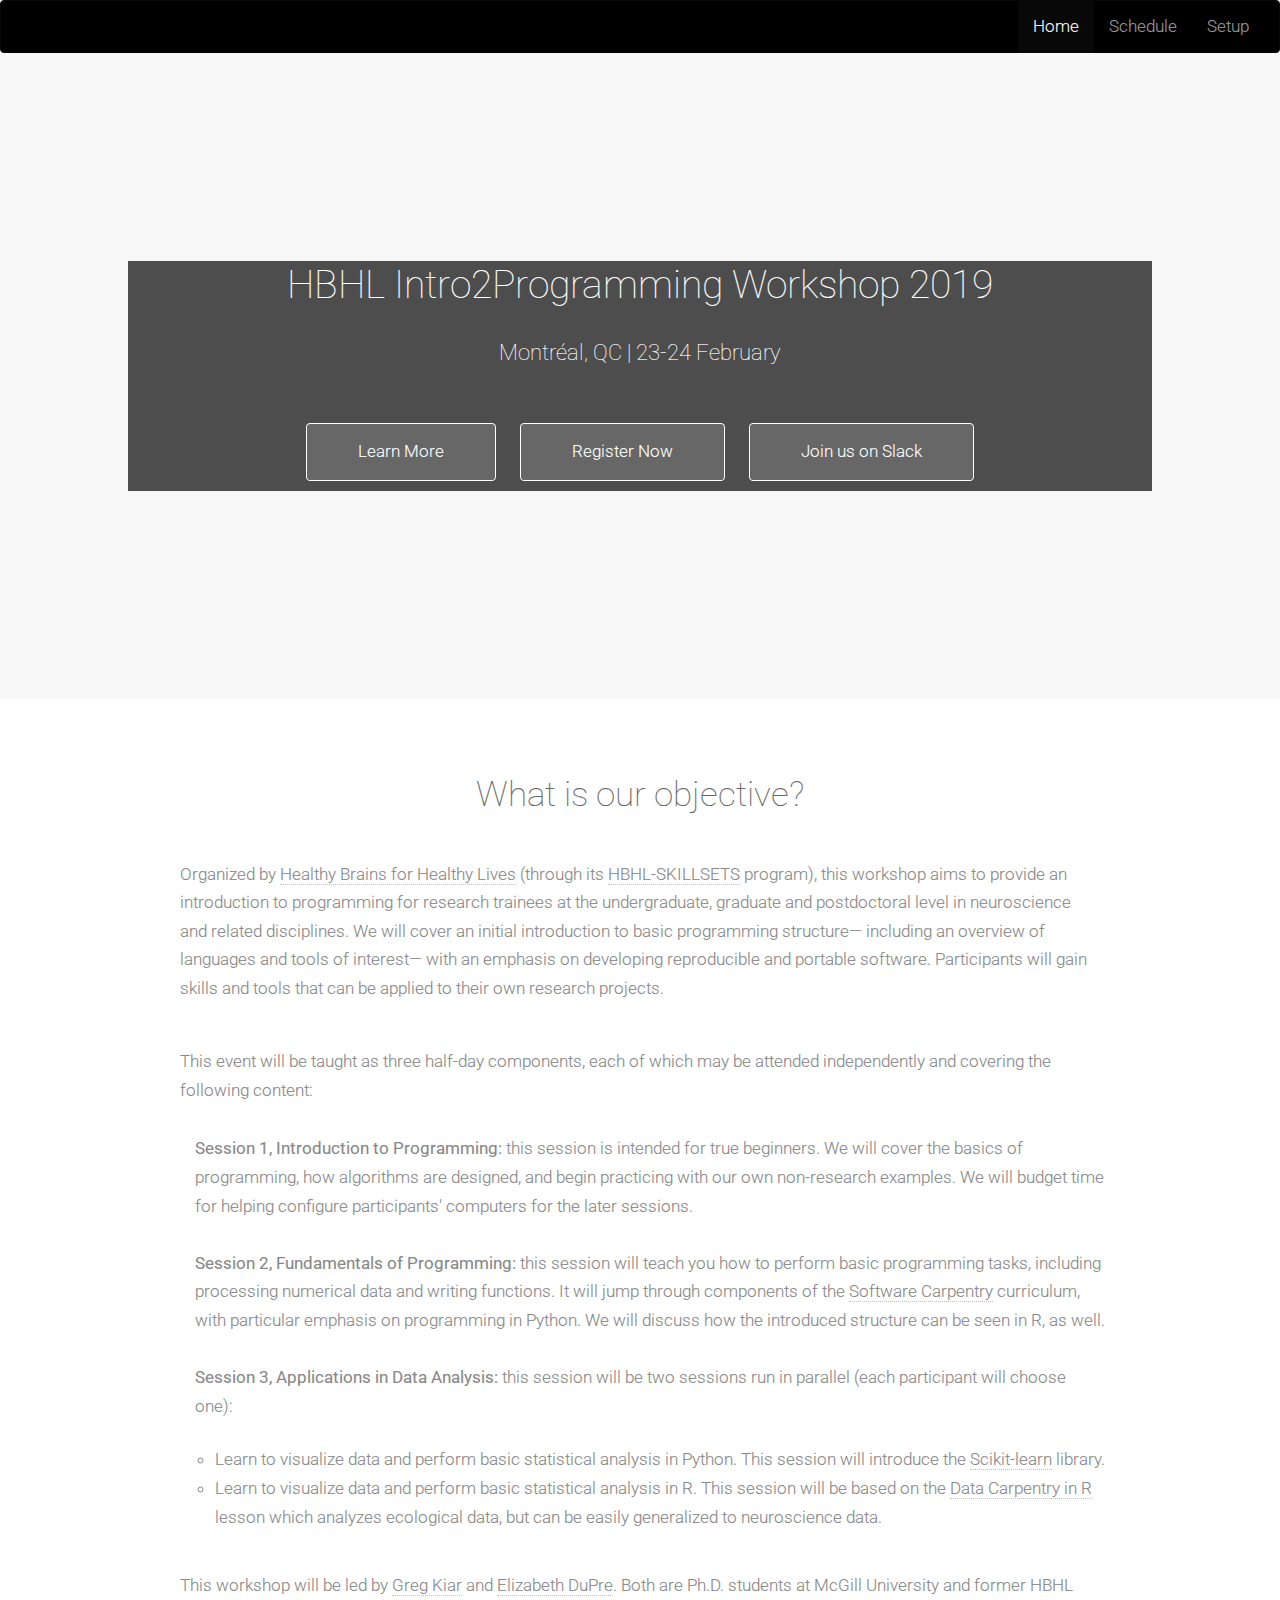
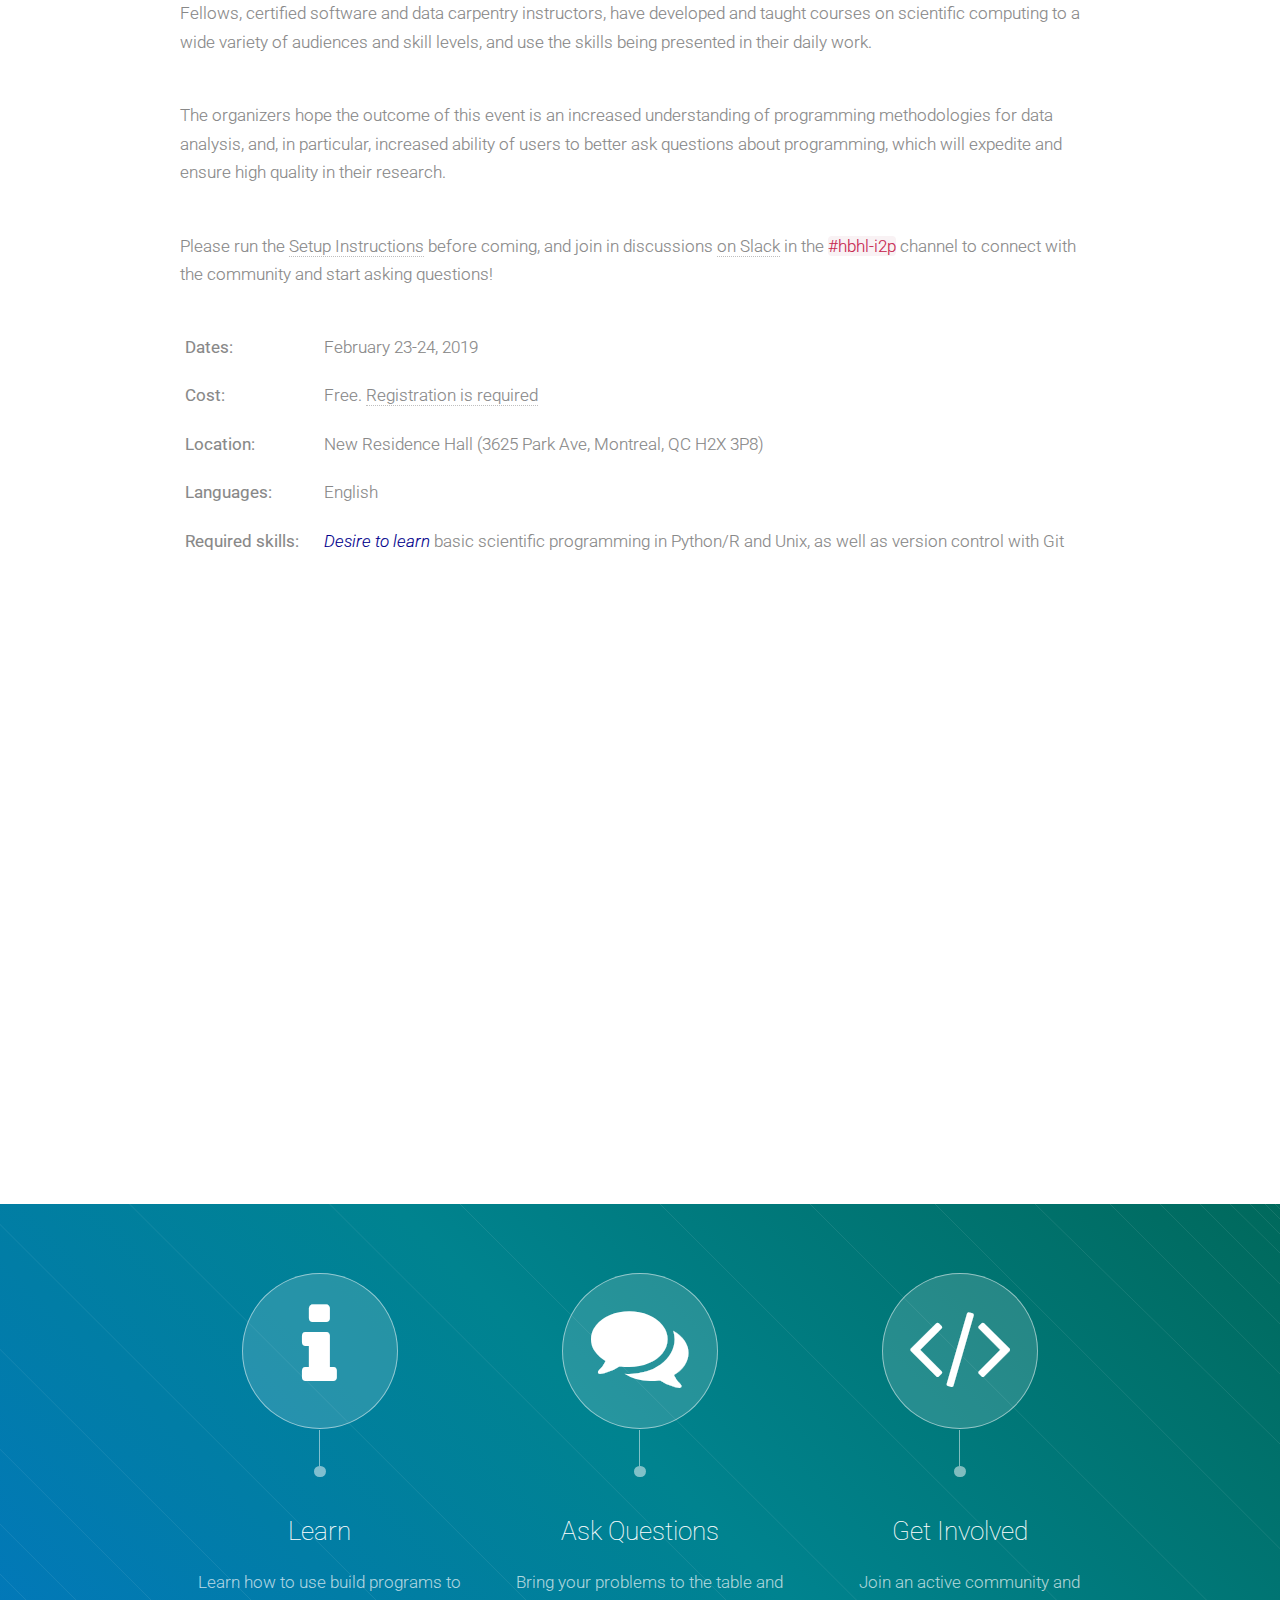
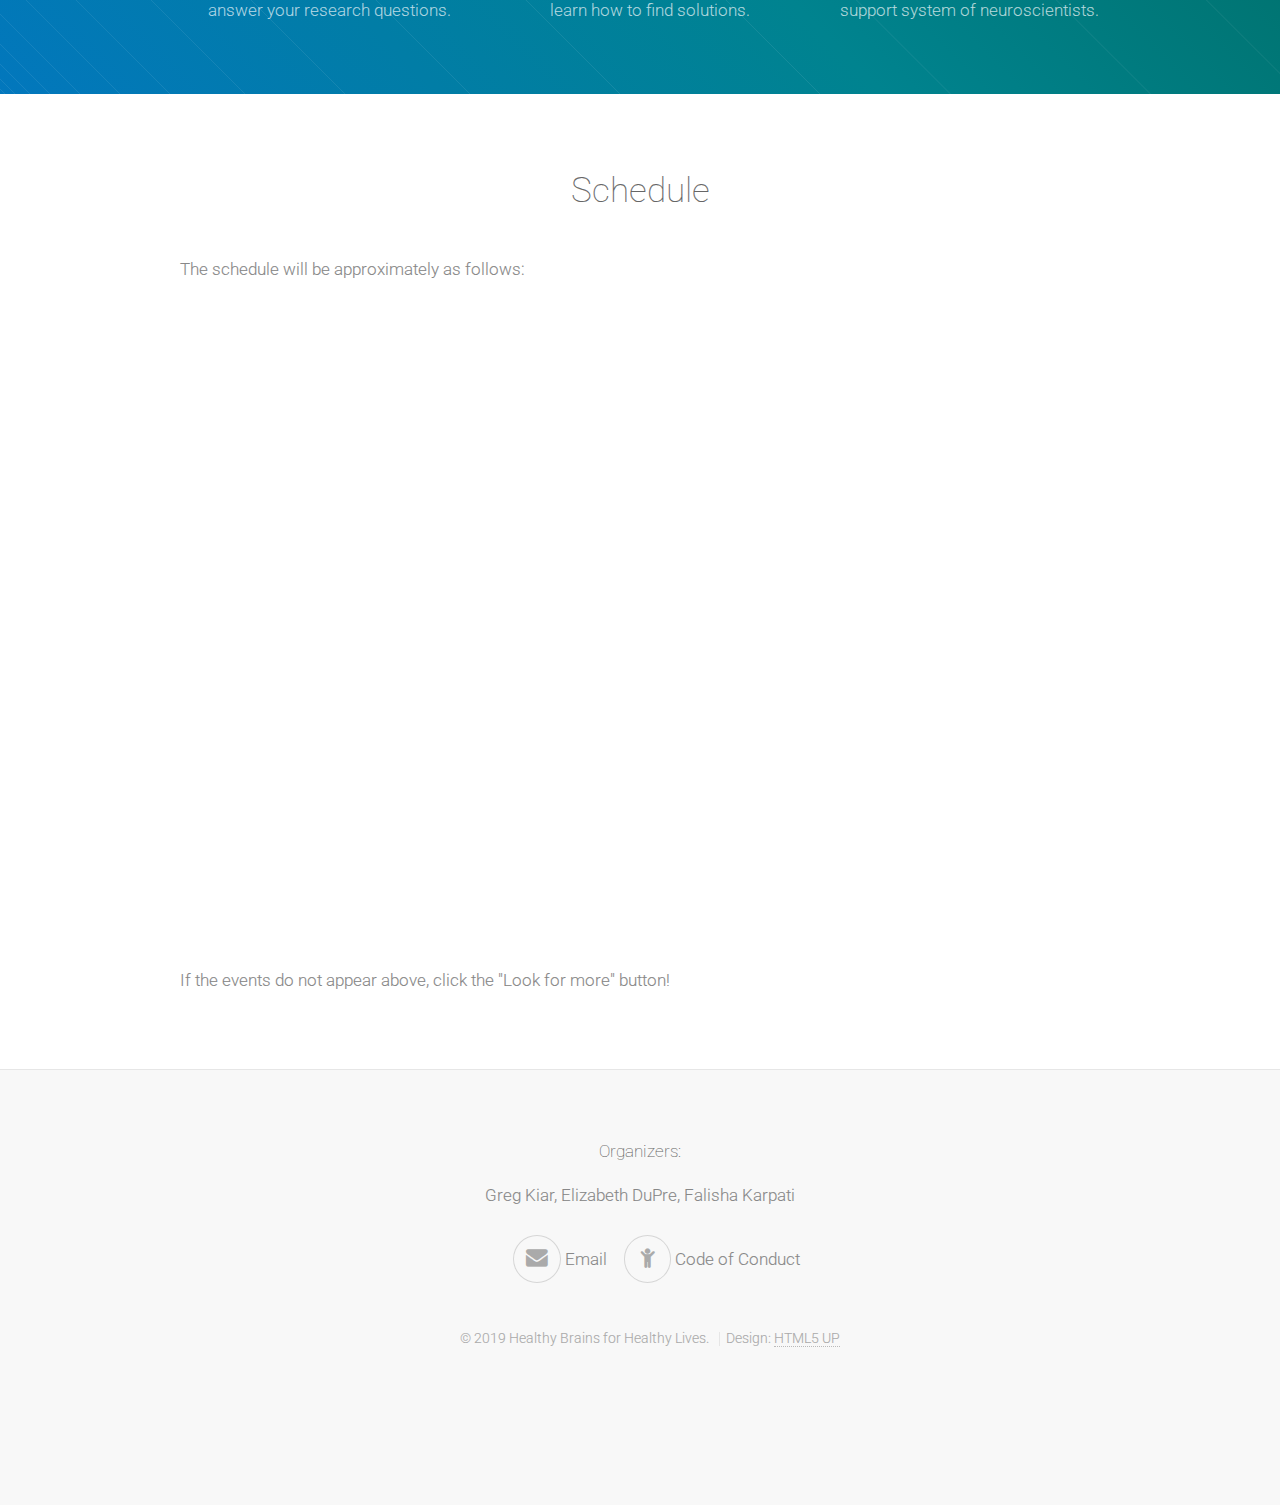
<file: index.html>
<!DOCTYPE HTML>
<!--
	Tessellate by HTML5 UP
	html5up.net | @ajlkn
	Free for personal and commercial use under the CCA 3.0 license (html5up.net/license)
-->
<html>
	<head>
		<title>HBHL Intro2Programming Workshop 2019</title>
		<meta charset="utf-8" />
		<meta name="viewport" content="width=device-width, initial-scale=1" />
		<link rel="stylesheet" href="https://maxcdn.bootstrapcdn.com/bootstrap/3.3.7/css/bootstrap.min.css" integrity="sha384-BVYiiSIFeK1dGmJRAkycuHAHRg32OmUcww7on3RYdg4Va+PmSTsz/K68vbdEjh4u" crossorigin="anonymous">
		<link rel="stylesheet" href="assets/css/main.css" />
	</head>
	<body>

		<!-- Navbar -->
		<nav class="navbar navbar-inverse">
		<div class="container-fluid">
			<div class="navbar-header">
			<button type="button" class="navbar-toggle" data-toggle="collapse" data-target="#myNavbar">
				<span class="icon-bar"></span>
				<span class="icon-bar"></span>
				<span class="icon-bar"></span>
			</button>
			</div>
			<div class="collapse navbar-collapse" id="myNavbar">
			<ul class="nav navbar-nav navbar-right">
				<li class="active"><a href="#">Home</a></li>
				<li><a href="#schedule">Schedule</a></li>
				<li><a href="./setup.html">Setup</a></li>
			</ul>
			</div>
		</div>
		</nav>

		<!-- Header -->
		<section id="header" class="dark">
			<div style="background-color:rgba(20,20,20,0.75); width:80%; margin-left:10%">
			<header>
				<h1>HBHL Intro2Programming Workshop 2019</h1>
				<p>Montréal, QC | 23-24 February</p>
			</header>
			<footer>
				<a href="#info" class="button scrolly" style="max-width:25%">Learn More</a>
				<a href="https://mcgill.ca/hbhl/intro2programming" target="_blank" class="button" style="max-width:25%">Register Now</a>
				<a href="https://brainhack-slack-invite.herokuapp.com/" target="_blank" class="button" style="max-width:25%">Join us on Slack</a>
			</footer>
		</div>
		</section>

	<!-- First -->
		<section id="info" class="main">
			<header>
				<div class="container">
					<h2> What is our objective?</h2>
          <p>Organized by <a href="https://www.mcgill.ca/hbhl/" target="_blank">Healthy Brains for Healthy Lives</a>
			  (through its <a href="https://www.mcgill.ca/hbhl/training/hbhl-skillsets" target="_blank">HBHL-SKILLSETS</a> program),
			  this workshop aims to provide an introduction to programming for research trainees at the undergraduate,
			  graduate and postdoctoral level in neuroscience and related disciplines.
			  We will cover an initial introduction to basic programming structure&mdash;
			  including an overview of languages and tools of interest&mdash;
			  with an emphasis on developing reproducible and portable software.
			  Participants will gain skills and tools that can be applied to their own research projects.
		  </p>
          <p>This event will be taught as three half-day components,
			  each of which may be attended independently and covering the following content:
		  </p>
          <ul>
            <li><b>Session 1, Introduction to Programming:</b> this session is intended for true beginners. We will cover the basics of programming, how
                algorithms are designed, and begin practicing with our own non-research examples. We will budget time for helping configure
                participants' computers for the later sessions.</li>
			<li><br/><b>Session 2, Fundamentals of Programming:</b> this session will teach you how to perform basic programming tasks,
				including processing numerical data and writing functions.
				It will jump through components of the <a href="https://software-carpentry.org/lessons/" target="_blank">Software Carpentry</a> curriculum,
				with particular emphasis on programming in Python.
				We will discuss how the introduced structure can be seen in R, as well.
            <li><br/><b>Session 3, Applications in Data Analysis:</b> this session will be two sessions run in parallel (each participant will choose one):
				<ul>
				<li style="list-style-type:circle">
					 Learn to visualize data and perform basic statistical analysis in Python.
					 This session will introduce the <a href="https://scikit-learn.org/stable/" target="_blank">Scikit-learn</a> library.
				</li>
				<li style="list-style-type:circle">
					 Learn to visualize data and perform basic statistical analysis in R.
					 This session will be based on the <a href="https://datacarpentry.org/R-ecology-lesson/" target="_blank">Data Carpentry in R</a>
					 lesson which analyzes ecological data, but can be easily generalized to neuroscience data.
				</li>
				</ul>
		  </ul>
		  <p>
			  This workshop will be led by <a href="http://gkiar.me/" target="_blank">Greg Kiar</a> and
			  <a href="https://elizabeth-dupre.com" target="_blank">Elizabeth DuPre</a>.
			  Both are Ph.D. students at McGill University and former HBHL Fellows,
			  certified software and data carpentry instructors,
			  have developed and taught courses on scientific computing to a wide variety of audiences and skill levels,
			  and use the skills being presented in their daily work.
          <p>The organizers hope the outcome of this event is an increased understanding of programming methodologies for data analysis, and, in particular, increased
             ability of users to better ask questions about programming, which will expedite and ensure high quality in their research.</p>
          <p>Please run the <a href="./setup.html">Setup Instructions</a> before coming, and join in discussions
             <a href="https://brainhack-slack-invite.herokuapp.com/" target="_blank">on Slack</a> in the <code>#hbhl-i2p</code> channel to connect with the community and
             start asking questions!</p>
					</br>
					<div>
					<table>
						<tr>
							<td align="left"><b>Dates:</b></td>
							<td align="left">February 23-24, 2019</td>
						</tr>
						<tr>
							<td align="left"><b>Cost:</b></td>
							<td align="left">Free. <a href="https://mcgill.ca/hbhl/intro2programming" target="_blank">Registration is required</a></td>
						</tr>
						<tr>
							<td align="left"><b>Location:</b></td>
							<td align="left">New Residence Hall (3625 Park Ave, Montreal, QC H2X 3P8)</td>
						</tr>
						<tr>
							<td align="left"><b>Languages:</b></td>
							<td align="left">English</td>
						</tr>
						<tr>
							<td align="left"><b>Required skills:</b></td>
							<td align="left"><i style="color: darkblue">Desire to learn</i> basic scientific programming in Python/R and Unix, as well as version control with Git</td>
						</tr>
					</table>
					</div>
					</br>
					<div class="map-responsive">
          <iframe src="https://www.google.com/maps/embed?pb=!1m14!1m8!1m3!1d11183.832376496443!2d-73.5760332!3d45.5109222!3m2!1i1024!2i768!4f13.1!3m3!1m2!1s0x0%3A0x5e513e59538b50fa!2sNew+Residence+Hall!5e0!3m2!1sen!2sca!4v1546184525912" width="600" height="450" frameborder="0" style="border:0" allowfullscreen></iframe>
					</div>
				</div>
			</header>
			<div class="content dark style1 featured">
				<div class="container">
					<div class="row">
						<div class="4u 12u(narrow)">
							<section>
								<span class="feature-icon"><span class="icon fa-info"></span></span>
								<header>
									<h3>Learn</h3>
								</header>
								<p>Learn how to use build programs to answer your research questions.</p>
							</section>
						</div>
						<div class="4u 12u(narrow)">
							<section>
								<span class="feature-icon"><span class="icon fa-comments"></span></span>
								<header>
									<h3>Ask Questions</h3>
								</header>
								<p>Bring your problems to the table and learn how to find solutions.</p>
							</section>
						</div>
						<div class="4u 12u(narrow)">
							<section>
								<span class="feature-icon"><span class="icon fa-code"></span></span>
								<header>
									<h3>Get Involved</h3>
								</header>
								<p>Join an active community and support system of neuroscientists.</p>
							</section>
						</div>
					</div>
				</div>
			</div>
		</section>

	<!-- Second -->
		<section id="schedule" class="main">
			<header>
				<div class="container">
					<h2>Schedule</h2>
           <p>The schedule will be approximately as follows:</p>
		   </br>
           <iframe src="https://calendar.google.com/calendar/b/0/embed?showNav=0&amp;showPrint=0&amp;showCalendars=0&amp;mode=AGENDA&amp;height=600&amp;wkst=1&amp;bgcolor=%23FFFFFF&amp;src=2hufbitqhsua92pot1ad7pqc10%40group.calendar.google.com&amp;color=%2323164E&amp;ctz=America%2FToronto" style="border-width:0" width="800" height="600" frameborder="0" scrolling="no"></iframe>
		   <p>If the events do not appear above, click the "Look for more" button! </p>
				</div>
			</header>
		</section>



	<!-- Footer -->
		<section id="footer">
      <div class="container">
      <h4>Organizers:</h4>
      Greg Kiar, Elizabeth DuPre, Falisha Karpati
      </div>
			<ul class="icons">
				<li><a href="mailto:falisha.karpati@mcgill.ca" target="_blank" class="icon fa-envelope"><span class="label">Email</span></a> Email</li>
				<li><a href="http://www.brainhack.org/code-of-conduct.html"  target="_blank" class="icon fa-child"><span class="label">Code of Conduct</span></a> Code of Conduct</li>
			</ul>
			<div class="copyright">
				<ul class="menu">
				  <li>&copy; 2019 Healthy Brains for Healthy Lives.</li>
					<li>Design: <a href="http://html5up.net">HTML5 UP</a></li>
				</ul>
			</div>
		</section>

	<!-- Scripts -->
		<script src="assets/js/jquery.min.js"></script>
		<script src="assets/js/jquery.scrolly.min.js"></script>
		<script src="assets/js/skel.min.js"></script>
		<script src="assets/js/util.js"></script>
		<script src="assets/js/main.js"></script>
		<script src="https://maxcdn.bootstrapcdn.com/bootstrap/3.3.7/js/bootstrap.min.js"></script>

	</body>
</html>
</file>
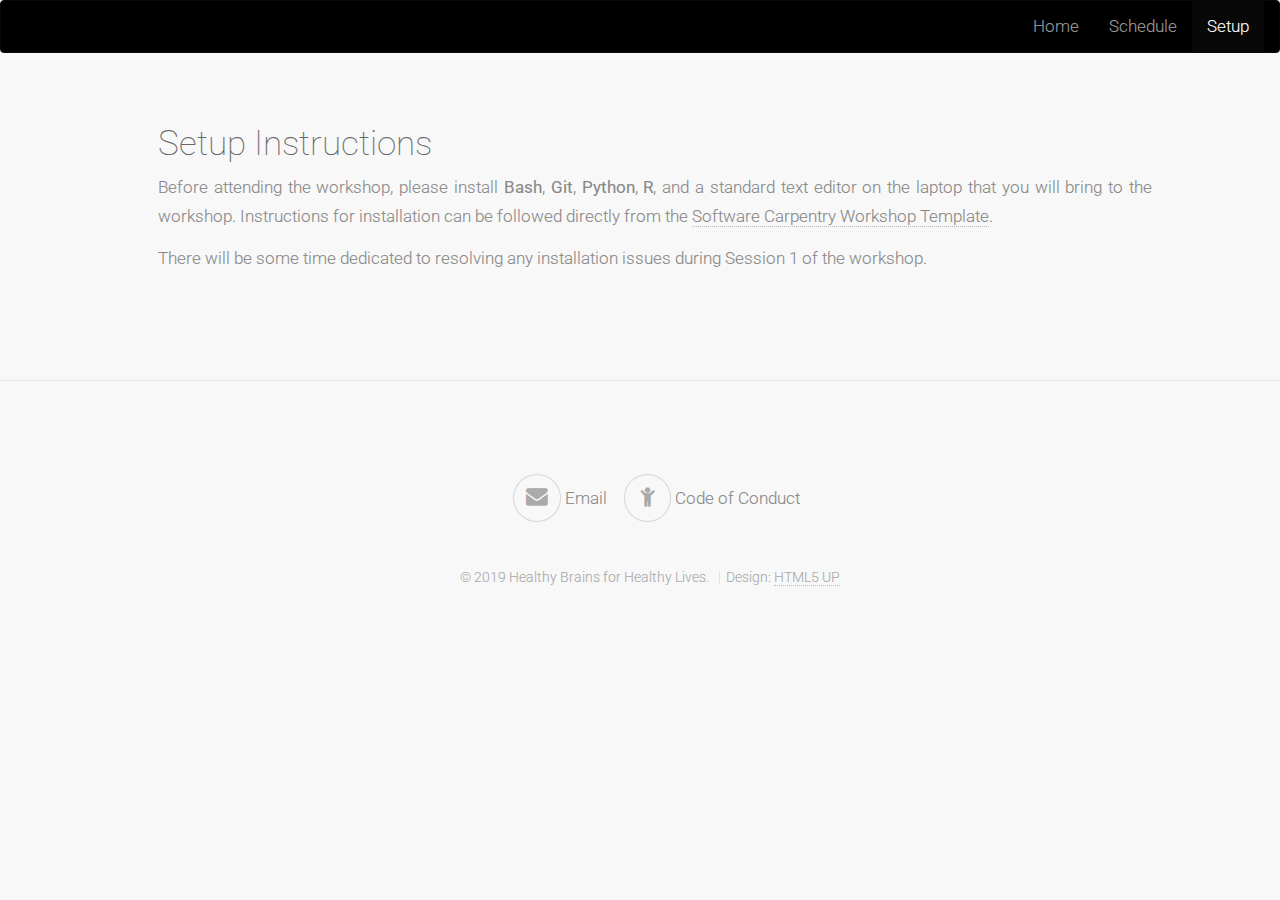
<file: setup.html>
<!DOCTYPE html>
<html lang="en">
<head>
	<title>HBHL Intro2Programming Workshop 2019 &ndash; Setup</title>
	<meta charset="utf-8" />
	<meta name="viewport" content="width=device-width, initial-scale=1" />
	<link rel="stylesheet" href="https://maxcdn.bootstrapcdn.com/bootstrap/3.3.7/css/bootstrap.min.css" integrity="sha384-BVYiiSIFeK1dGmJRAkycuHAHRg32OmUcww7on3RYdg4Va+PmSTsz/K68vbdEjh4u" crossorigin="anonymous">
	<link rel="stylesheet" href="assets/css/main.css" />
</head>

<body>

	<!-- Navbar -->
	<nav class="navbar navbar-inverse">
	<div class="container-fluid">
		<div class="navbar-header">
		<button type="button" class="navbar-toggle" data-toggle="collapse" data-target="#myNavbar">
			<span class="icon-bar"></span>
			<span class="icon-bar"></span>
			<span class="icon-bar"></span>
		</button>
		</div>
		<div class="collapse navbar-collapse" id="myNavbar">
		<ul class="nav navbar-nav navbar-right">
			<li><a href="./index.html">Home</a></li>
			<li><a href="./index.html#schedule">Schedule</a></li>
			<li class="active"><a href="#">Setup</a></li>
		</ul>
		</div>
	</div>
	</nav>

	<!-- Header -->
	<section>
  <div class="row" style="width:80%; margin-left:10%;padding-top:5%">
  <header>
    <h2>Setup Instructions</h2>
	<p>
		Before attending the workshop, please install <b>Bash</b>, <b>Git</b>, <b>Python</b>, <b>R</b>,
		and a standard text editor on the laptop that you will bring to the workshop.
		Instructions for installation can be followed directly from the
		<a href="https://github.com/carpentries/workshop-template/blob/gh-pages/index.md#setup">Software Carpentry Workshop Template</a>.
	</p>
	<p>
		There will be some time dedicated to resolving any installation issues during Session 1 of the workshop.
	</p>
  </header>
	</div>
  </section>
	</br>


<!-- Footer -->
	<section id="footer">
		<ul class="icons">
			<li><a href="mailto:falisha.karpati@mcgill.ca" target="_blank" class="icon fa-envelope"><span class="label">Email</span></a> Email</li>
			<li><a href="http://www.brainhack.org/code-of-conduct.html"target="_blank" class="icon fa-child"><span class="label">Code of Conduct</span></a> Code of Conduct</li>
		</ul>
		<div class="copyright">
			<ul class="menu">
				<li>&copy; 2019 Healthy Brains for Healthy Lives.</li>
				<li>Design: <a href="http://html5up.net">HTML5 UP</a></li>
			</ul>
		</div>
	</section>

<!-- Scripts -->
	<script src="assets/js/jquery.min.js"></script>
	<script src="assets/js/jquery.scrolly.min.js"></script>
	<script src="assets/js/skel.min.js"></script>
	<script src="assets/js/util.js"></script>
	<script src="assets/js/main.js"></script>
	<script src="https://maxcdn.bootstrapcdn.com/bootstrap/3.3.7/js/bootstrap.min.js"></script>

</body>
</html>
</file>
<file: assets/css/main.css>
@import url("font-awesome.min.css");
@import url("https://fonts.googleapis.com/css?family=Roboto:100,100italic,300,300italic,400,400italic");

/*
	Tessellate by HTML5 UP
	html5up.net | @ajlkn
	Free for personal and commercial use under the CCA 3.0 license (html5up.net/license)
*/

/* Reset */

	html, body, div, span, applet, object, iframe, h1, h2, h3, h4, h5, h6, p, blockquote, pre, a, abbr, acronym, address, big, cite, code, del, dfn, em, img, ins, kbd, q, s, samp, small, strike, strong, sub, sup, tt, var, b, u, i, center, dl, dt, dd, ol, ul, li, fieldset, form, label, legend, table, caption, tbody, tfoot, thead, tr, th, td, article, aside, canvas, details, embed, figure, figcaption, footer, header, hgroup, menu, nav, output, ruby, section, summary, time, mark, audio, video {
		margin: 0;
		padding: 0;
		border: 0;
		font-size: 100%;
		font: inherit;
		vertical-align: baseline;
	}

	article, aside, details, figcaption, figure, footer, header, hgroup, menu, nav, section {
		display: block;
	}

	body {
		line-height: 1;
	}

	ol, ul {
		list-style: none;
		margin-top: 25px;
		margin-bottom: 25px;
	}

	li {
		text-align: left;
		list-style: none;
	}

	blockquote, q {
		quotes: none;
	}

	blockquote:before, blockquote:after, q:before, q:after {
		content: '';
		content: none;
	}

	table {
		border-collapse: collapse;
		border-spacing: 0;
	}

	body {
		-webkit-text-size-adjust: none;
	}

	th {
	border-bottom: 10px solid white;
	}

	.navbar {
		margin-bottom: 0;
		background-color: #000
	}

/* Box Model */

	*, *:before, *:after {
		-moz-box-sizing: border-box;
		-webkit-box-sizing: border-box;
		box-sizing: border-box;
	}

/* Containers */

	.container {
		margin-left: auto;
		margin-right: auto;
	}

	.container.\31 25\25 {
		width: 100%;
		max-width: 1700px;
		min-width: 1360px;
	}

	.container.\37 5\25 {
		width: 1020px;
	}

	.container.\35 0\25 {
		width: 680px;
	}

	.container.\32 5\25 {
		width: 340px;
	}

	.container {
		width: 1360px;
	}

	.map-responsive{
	overflow:hidden;
	padding-bottom:56.25%;
	position:relative;
	height:0;
	}
	.map-responsive iframe{
	left:0;
	top:0;
	height:100%;
	width:100%;
	position:absolute;
	}

	@media screen and (max-width: 1680px) {

		.container.\31 25\25 {
			width: 100%;
			max-width: 1500px;
			min-width: 1200px;
		}

		.container.\37 5\25 {
			width: 900px;
		}

		.container.\35 0\25 {
			width: 600px;
		}

		.container.\32 5\25 {
			width: 300px;
		}

		.container {
			width: 1200px;
		}

	}

	@media screen and (max-width: 1280px) {

		.container.\31 25\25 {
			width: 100%;
			max-width: 1200px;
			min-width: 960px;
		}

		.container.\37 5\25 {
			width: 720px;
		}

		.container.\35 0\25 {
			width: 480px;
		}

		.container.\32 5\25 {
			width: 240px;
		}

		.container {
			width: 960px;
		}

	}

	@media screen and (max-width: 1000px) {

		.container.\31 25\25 {
			width: 100%;
			max-width: 125%;
			min-width: 100%;
		}

		.container.\37 5\25 {
			width: 75%;
		}

		.container.\35 0\25 {
			width: 50%;
		}

		.container.\32 5\25 {
			width: 25%;
		}

		.container {
			width: 100% !important;
		}

	}

	@media screen and (max-width: 736px) {

		.container.\31 25\25 {
			width: 100%;
			max-width: 125%;
			min-width: 100%;
		}

		.container.\37 5\25 {
			width: 75%;
		}

		.container.\35 0\25 {
			width: 50%;
		}

		.container.\32 5\25 {
			width: 25%;
		}

		.container {
			width: 100% !important;
		}

	}

/* Grid */

	.row {
		border-bottom: solid 1px transparent;
		-moz-box-sizing: border-box;
		-webkit-box-sizing: border-box;
		box-sizing: border-box;
	}

	.row > * {
		float: left;
		-moz-box-sizing: border-box;
		-webkit-box-sizing: border-box;
		box-sizing: border-box;
	}

	.row:after, .row:before {
		content: '';
		display: block;
		clear: both;
		height: 0;
	}

	.row.uniform > * > :first-child {
		margin-top: 0;
	}

	.row.uniform > * > :last-child {
		margin-bottom: 0;
	}

	.row.\30 \25 > * {
		padding: 0px 0 0 0px;
	}

	.row.\30 \25 {
		margin: 0px 0 -1px 0px;
	}

	.row.uniform.\30 \25 > * {
		padding: 0px 0 0 0px;
	}

	.row.uniform.\30 \25 {
		margin: 0px 0 -1px 0px;
	}

	.row > * {
		padding: 50px 0 0 50px;
	}

	.row {
		margin: -50px 0 -1px -50px;
	}

	.row.uniform > * {
		padding: 50px 0 0 50px;
	}

	.row.uniform {
		margin: -50px 0 -1px -50px;
	}

	.row.\32 00\25 > * {
		padding: 100px 0 0 100px;
	}

	.row.\32 00\25 {
		margin: -100px 0 -1px -100px;
	}

	.row.uniform.\32 00\25 > * {
		padding: 100px 0 0 100px;
	}

	.row.uniform.\32 00\25 {
		margin: -100px 0 -1px -100px;
	}

	.row.\31 50\25 > * {
		padding: 75px 0 0 75px;
	}

	.row.\31 50\25 {
		margin: -75px 0 -1px -75px;
	}

	.row.uniform.\31 50\25 > * {
		padding: 75px 0 0 75px;
	}

	.row.uniform.\31 50\25 {
		margin: -75px 0 -1px -75px;
	}

	.row.\35 0\25 > * {
		padding: 25px 0 0 25px;
	}

	.row.\35 0\25 {
		margin: -25px 0 -1px -25px;
	}

	.row.uniform.\35 0\25 > * {
		padding: 25px 0 0 25px;
	}

	.row.uniform.\35 0\25 {
		margin: -25px 0 -1px -25px;
	}

	.row.\32 5\25 > * {
		padding: 12.5px 0 0 12.5px;
	}

	.row.\32 5\25 {
		margin: -12.5px 0 -1px -12.5px;
	}

	.row.uniform.\32 5\25 > * {
		padding: 12.5px 0 0 12.5px;
	}

	.row.uniform.\32 5\25 {
		margin: -12.5px 0 -1px -12.5px;
	}

	.\31 2u, .\31 2u\24 {
		width: 100%;
		clear: none;
		margin-left: 0;
	}

	.\31 1u, .\31 1u\24 {
		width: 91.6666666667%;
		clear: none;
		margin-left: 0;
	}

	.\31 0u, .\31 0u\24 {
		width: 83.3333333333%;
		clear: none;
		margin-left: 0;
	}

	.\39 u, .\39 u\24 {
		width: 75%;
		clear: none;
		margin-left: 0;
	}

	.\38 u, .\38 u\24 {
		width: 66.6666666667%;
		clear: none;
		margin-left: 0;
	}

	.\37 u, .\37 u\24 {
		width: 58.3333333333%;
		clear: none;
		margin-left: 0;
	}

	.\36 u, .\36 u\24 {
		width: 50%;
		clear: none;
		margin-left: 0;
	}

	.\35 u, .\35 u\24 {
		width: 41.6666666667%;
		clear: none;
		margin-left: 0;
	}

	.\34 u, .\34 u\24 {
		width: 33.3333333333%;
		clear: none;
		margin-left: 0;
	}

	.\33 u, .\33 u\24 {
		width: 25%;
		clear: none;
		margin-left: 0;
	}

	.\32 u, .\32 u\24 {
		width: 16.6666666667%;
		clear: none;
		margin-left: 0;
	}

	.\31 u, .\31 u\24 {
		width: 8.3333333333%;
		clear: none;
		margin-left: 0;
	}

	.\31 2u\24 + *,
	.\31 1u\24 + *,
	.\31 0u\24 + *,
	.\39 u\24 + *,
	.\38 u\24 + *,
	.\37 u\24 + *,
	.\36 u\24 + *,
	.\35 u\24 + *,
	.\34 u\24 + *,
	.\33 u\24 + *,
	.\32 u\24 + *,
	.\31 u\24 + * {
		clear: left;
	}

	.\-11u {
		margin-left: 91.66667%;
	}

	.\-10u {
		margin-left: 83.33333%;
	}

	.\-9u {
		margin-left: 75%;
	}

	.\-8u {
		margin-left: 66.66667%;
	}

	.\-7u {
		margin-left: 58.33333%;
	}

	.\-6u {
		margin-left: 50%;
	}

	.\-5u {
		margin-left: 41.66667%;
	}

	.\-4u {
		margin-left: 33.33333%;
	}

	.\-3u {
		margin-left: 25%;
	}

	.\-2u {
		margin-left: 16.66667%;
	}

	.\-1u {
		margin-left: 8.33333%;
	}

	@media screen and (max-width: 1680px) {

		.row > * {
			padding: 40px 0 0 40px;
		}

		.row {
			margin: -40px 0 -1px -40px;
		}

		.row.uniform > * {
			padding: 40px 0 0 40px;
		}

		.row.uniform {
			margin: -40px 0 -1px -40px;
		}

		.row.\32 00\25 > * {
			padding: 80px 0 0 80px;
		}

		.row.\32 00\25 {
			margin: -80px 0 -1px -80px;
		}

		.row.uniform.\32 00\25 > * {
			padding: 80px 0 0 80px;
		}

		.row.uniform.\32 00\25 {
			margin: -80px 0 -1px -80px;
		}

		.row.\31 50\25 > * {
			padding: 60px 0 0 60px;
		}

		.row.\31 50\25 {
			margin: -60px 0 -1px -60px;
		}

		.row.uniform.\31 50\25 > * {
			padding: 60px 0 0 60px;
		}

		.row.uniform.\31 50\25 {
			margin: -60px 0 -1px -60px;
		}

		.row.\35 0\25 > * {
			padding: 20px 0 0 20px;
		}

		.row.\35 0\25 {
			margin: -20px 0 -1px -20px;
		}

		.row.uniform.\35 0\25 > * {
			padding: 20px 0 0 20px;
		}

		.row.uniform.\35 0\25 {
			margin: -20px 0 -1px -20px;
		}

		.row.\32 5\25 > * {
			padding: 10px 0 0 10px;
		}

		.row.\32 5\25 {
			margin: -10px 0 -1px -10px;
		}

		.row.uniform.\32 5\25 > * {
			padding: 10px 0 0 10px;
		}

		.row.uniform.\32 5\25 {
			margin: -10px 0 -1px -10px;
		}

		.\31 2u\28wide\29, .\31 2u\24\28wide\29 {
			width: 100%;
			clear: none;
			margin-left: 0;
		}

		.\31 1u\28wide\29, .\31 1u\24\28wide\29 {
			width: 91.6666666667%;
			clear: none;
			margin-left: 0;
		}

		.\31 0u\28wide\29, .\31 0u\24\28wide\29 {
			width: 83.3333333333%;
			clear: none;
			margin-left: 0;
		}

		.\39 u\28wide\29, .\39 u\24\28wide\29 {
			width: 75%;
			clear: none;
			margin-left: 0;
		}

		.\38 u\28wide\29, .\38 u\24\28wide\29 {
			width: 66.6666666667%;
			clear: none;
			margin-left: 0;
		}

		.\37 u\28wide\29, .\37 u\24\28wide\29 {
			width: 58.3333333333%;
			clear: none;
			margin-left: 0;
		}

		.\36 u\28wide\29, .\36 u\24\28wide\29 {
			width: 50%;
			clear: none;
			margin-left: 0;
		}

		.\35 u\28wide\29, .\35 u\24\28wide\29 {
			width: 41.6666666667%;
			clear: none;
			margin-left: 0;
		}

		.\34 u\28wide\29, .\34 u\24\28wide\29 {
			width: 33.3333333333%;
			clear: none;
			margin-left: 0;
		}

		.\33 u\28wide\29, .\33 u\24\28wide\29 {
			width: 25%;
			clear: none;
			margin-left: 0;
		}

		.\32 u\28wide\29, .\32 u\24\28wide\29 {
			width: 16.6666666667%;
			clear: none;
			margin-left: 0;
		}

		.\31 u\28wide\29, .\31 u\24\28wide\29 {
			width: 8.3333333333%;
			clear: none;
			margin-left: 0;
		}

		.\31 2u\24\28wide\29 + *,
		.\31 1u\24\28wide\29 + *,
		.\31 0u\24\28wide\29 + *,
		.\39 u\24\28wide\29 + *,
		.\38 u\24\28wide\29 + *,
		.\37 u\24\28wide\29 + *,
		.\36 u\24\28wide\29 + *,
		.\35 u\24\28wide\29 + *,
		.\34 u\24\28wide\29 + *,
		.\33 u\24\28wide\29 + *,
		.\32 u\24\28wide\29 + *,
		.\31 u\24\28wide\29 + * {
			clear: left;
		}

		.\-11u\28wide\29 {
			margin-left: 91.66667%;
		}

		.\-10u\28wide\29 {
			margin-left: 83.33333%;
		}

		.\-9u\28wide\29 {
			margin-left: 75%;
		}

		.\-8u\28wide\29 {
			margin-left: 66.66667%;
		}

		.\-7u\28wide\29 {
			margin-left: 58.33333%;
		}

		.\-6u\28wide\29 {
			margin-left: 50%;
		}

		.\-5u\28wide\29 {
			margin-left: 41.66667%;
		}

		.\-4u\28wide\29 {
			margin-left: 33.33333%;
		}

		.\-3u\28wide\29 {
			margin-left: 25%;
		}

		.\-2u\28wide\29 {
			margin-left: 16.66667%;
		}

		.\-1u\28wide\29 {
			margin-left: 8.33333%;
		}

	}

	@media screen and (max-width: 1280px) {

		.row > * {
			padding: 30px 0 0 30px;
		}

		.row {
			margin: -30px 0 -1px -30px;
		}

		.row.uniform > * {
			padding: 30px 0 0 30px;
		}

		.row.uniform {
			margin: -30px 0 -1px -30px;
		}

		.row.\32 00\25 > * {
			padding: 60px 0 0 60px;
		}

		.row.\32 00\25 {
			margin: -60px 0 -1px -60px;
		}

		.row.uniform.\32 00\25 > * {
			padding: 60px 0 0 60px;
		}

		.row.uniform.\32 00\25 {
			margin: -60px 0 -1px -60px;
		}

		.row.\31 50\25 > * {
			padding: 45px 0 0 45px;
		}

		.row.\31 50\25 {
			margin: -45px 0 -1px -45px;
		}

		.row.uniform.\31 50\25 > * {
			padding: 45px 0 0 45px;
		}

		.row.uniform.\31 50\25 {
			margin: -45px 0 -1px -45px;
		}

		.row.\35 0\25 > * {
			padding: 15px 0 0 15px;
		}

		.row.\35 0\25 {
			margin: -15px 0 -1px -15px;
		}

		.row.uniform.\35 0\25 > * {
			padding: 15px 0 0 15px;
		}

		.row.uniform.\35 0\25 {
			margin: -15px 0 -1px -15px;
		}

		.row.\32 5\25 > * {
			padding: 7.5px 0 0 7.5px;
		}

		.row.\32 5\25 {
			margin: -7.5px 0 -1px -7.5px;
		}

		.row.uniform.\32 5\25 > * {
			padding: 7.5px 0 0 7.5px;
		}

		.row.uniform.\32 5\25 {
			margin: -7.5px 0 -1px -7.5px;
		}

		.\31 2u\28normal\29, .\31 2u\24\28normal\29 {
			width: 100%;
			clear: none;
			margin-left: 0;
		}

		.\31 1u\28normal\29, .\31 1u\24\28normal\29 {
			width: 91.6666666667%;
			clear: none;
			margin-left: 0;
		}

		.\31 0u\28normal\29, .\31 0u\24\28normal\29 {
			width: 83.3333333333%;
			clear: none;
			margin-left: 0;
		}

		.\39 u\28normal\29, .\39 u\24\28normal\29 {
			width: 75%;
			clear: none;
			margin-left: 0;
		}

		.\38 u\28normal\29, .\38 u\24\28normal\29 {
			width: 66.6666666667%;
			clear: none;
			margin-left: 0;
		}

		.\37 u\28normal\29, .\37 u\24\28normal\29 {
			width: 58.3333333333%;
			clear: none;
			margin-left: 0;
		}

		.\36 u\28normal\29, .\36 u\24\28normal\29 {
			width: 50%;
			clear: none;
			margin-left: 0;
		}

		.\35 u\28normal\29, .\35 u\24\28normal\29 {
			width: 41.6666666667%;
			clear: none;
			margin-left: 0;
		}

		.\34 u\28normal\29, .\34 u\24\28normal\29 {
			width: 33.3333333333%;
			clear: none;
			margin-left: 0;
		}

		.\33 u\28normal\29, .\33 u\24\28normal\29 {
			width: 25%;
			clear: none;
			margin-left: 0;
		}

		.\32 u\28normal\29, .\32 u\24\28normal\29 {
			width: 16.6666666667%;
			clear: none;
			margin-left: 0;
		}

		.\31 u\28normal\29, .\31 u\24\28normal\29 {
			width: 8.3333333333%;
			clear: none;
			margin-left: 0;
		}

		.\31 2u\24\28normal\29 + *,
		.\31 1u\24\28normal\29 + *,
		.\31 0u\24\28normal\29 + *,
		.\39 u\24\28normal\29 + *,
		.\38 u\24\28normal\29 + *,
		.\37 u\24\28normal\29 + *,
		.\36 u\24\28normal\29 + *,
		.\35 u\24\28normal\29 + *,
		.\34 u\24\28normal\29 + *,
		.\33 u\24\28normal\29 + *,
		.\32 u\24\28normal\29 + *,
		.\31 u\24\28normal\29 + * {
			clear: left;
		}

		.\-11u\28normal\29 {
			margin-left: 91.66667%;
		}

		.\-10u\28normal\29 {
			margin-left: 83.33333%;
		}

		.\-9u\28normal\29 {
			margin-left: 75%;
		}

		.\-8u\28normal\29 {
			margin-left: 66.66667%;
		}

		.\-7u\28normal\29 {
			margin-left: 58.33333%;
		}

		.\-6u\28normal\29 {
			margin-left: 50%;
		}

		.\-5u\28normal\29 {
			margin-left: 41.66667%;
		}

		.\-4u\28normal\29 {
			margin-left: 33.33333%;
		}

		.\-3u\28normal\29 {
			margin-left: 25%;
		}

		.\-2u\28normal\29 {
			margin-left: 16.66667%;
		}

		.\-1u\28normal\29 {
			margin-left: 8.33333%;
		}

	}

	@media screen and (max-width: 1000px) {

		.row > * {
			padding: 25px 0 0 25px;
		}

		.row {
			margin: -25px 0 -1px -25px;
		}

		.row.uniform > * {
			padding: 25px 0 0 25px;
		}

		.row.uniform {
			margin: -25px 0 -1px -25px;
		}

		.row.\32 00\25 > * {
			padding: 50px 0 0 50px;
		}

		.row.\32 00\25 {
			margin: -50px 0 -1px -50px;
		}

		.row.uniform.\32 00\25 > * {
			padding: 50px 0 0 50px;
		}

		.row.uniform.\32 00\25 {
			margin: -50px 0 -1px -50px;
		}

		.row.\31 50\25 > * {
			padding: 37.5px 0 0 37.5px;
		}

		.row.\31 50\25 {
			margin: -37.5px 0 -1px -37.5px;
		}

		.row.uniform.\31 50\25 > * {
			padding: 37.5px 0 0 37.5px;
		}

		.row.uniform.\31 50\25 {
			margin: -37.5px 0 -1px -37.5px;
		}

		.row.\35 0\25 > * {
			padding: 12.5px 0 0 12.5px;
		}

		.row.\35 0\25 {
			margin: -12.5px 0 -1px -12.5px;
		}

		.row.uniform.\35 0\25 > * {
			padding: 12.5px 0 0 12.5px;
		}

		.row.uniform.\35 0\25 {
			margin: -12.5px 0 -1px -12.5px;
		}

		.row.\32 5\25 > * {
			padding: 6.25px 0 0 6.25px;
		}

		.row.\32 5\25 {
			margin: -6.25px 0 -1px -6.25px;
		}

		.row.uniform.\32 5\25 > * {
			padding: 6.25px 0 0 6.25px;
		}

		.row.uniform.\32 5\25 {
			margin: -6.25px 0 -1px -6.25px;
		}

		.\31 2u\28narrow\29, .\31 2u\24\28narrow\29 {
			width: 100%;
			clear: none;
			margin-left: 0;
		}

		.\31 1u\28narrow\29, .\31 1u\24\28narrow\29 {
			width: 91.6666666667%;
			clear: none;
			margin-left: 0;
		}

		.\31 0u\28narrow\29, .\31 0u\24\28narrow\29 {
			width: 83.3333333333%;
			clear: none;
			margin-left: 0;
		}

		.\39 u\28narrow\29, .\39 u\24\28narrow\29 {
			width: 75%;
			clear: none;
			margin-left: 0;
		}

		.\38 u\28narrow\29, .\38 u\24\28narrow\29 {
			width: 66.6666666667%;
			clear: none;
			margin-left: 0;
		}

		.\37 u\28narrow\29, .\37 u\24\28narrow\29 {
			width: 58.3333333333%;
			clear: none;
			margin-left: 0;
		}

		.\36 u\28narrow\29, .\36 u\24\28narrow\29 {
			width: 50%;
			clear: none;
			margin-left: 0;
		}

		.\35 u\28narrow\29, .\35 u\24\28narrow\29 {
			width: 41.6666666667%;
			clear: none;
			margin-left: 0;
		}

		.\34 u\28narrow\29, .\34 u\24\28narrow\29 {
			width: 33.3333333333%;
			clear: none;
			margin-left: 0;
		}

		.\33 u\28narrow\29, .\33 u\24\28narrow\29 {
			width: 25%;
			clear: none;
			margin-left: 0;
		}

		.\32 u\28narrow\29, .\32 u\24\28narrow\29 {
			width: 16.6666666667%;
			clear: none;
			margin-left: 0;
		}

		.\31 u\28narrow\29, .\31 u\24\28narrow\29 {
			width: 8.3333333333%;
			clear: none;
			margin-left: 0;
		}

		.\31 2u\24\28narrow\29 + *,
		.\31 1u\24\28narrow\29 + *,
		.\31 0u\24\28narrow\29 + *,
		.\39 u\24\28narrow\29 + *,
		.\38 u\24\28narrow\29 + *,
		.\37 u\24\28narrow\29 + *,
		.\36 u\24\28narrow\29 + *,
		.\35 u\24\28narrow\29 + *,
		.\34 u\24\28narrow\29 + *,
		.\33 u\24\28narrow\29 + *,
		.\32 u\24\28narrow\29 + *,
		.\31 u\24\28narrow\29 + * {
			clear: left;
		}

		.\-11u\28narrow\29 {
			margin-left: 91.66667%;
		}

		.\-10u\28narrow\29 {
			margin-left: 83.33333%;
		}

		.\-9u\28narrow\29 {
			margin-left: 75%;
		}

		.\-8u\28narrow\29 {
			margin-left: 66.66667%;
		}

		.\-7u\28narrow\29 {
			margin-left: 58.33333%;
		}

		.\-6u\28narrow\29 {
			margin-left: 50%;
		}

		.\-5u\28narrow\29 {
			margin-left: 41.66667%;
		}

		.\-4u\28narrow\29 {
			margin-left: 33.33333%;
		}

		.\-3u\28narrow\29 {
			margin-left: 25%;
		}

		.\-2u\28narrow\29 {
			margin-left: 16.66667%;
		}

		.\-1u\28narrow\29 {
			margin-left: 8.33333%;
		}

	}

	@media screen and (max-width: 736px) {

		.row > * {
			padding: 20px 0 0 20px;
		}

		.row {
			margin: -20px 0 -1px -20px;
		}

		.row.uniform > * {
			padding: 20px 0 0 20px;
		}

		.row.uniform {
			margin: -20px 0 -1px -20px;
		}

		.row.\32 00\25 > * {
			padding: 40px 0 0 40px;
		}

		.row.\32 00\25 {
			margin: -40px 0 -1px -40px;
		}

		.row.uniform.\32 00\25 > * {
			padding: 40px 0 0 40px;
		}

		.row.uniform.\32 00\25 {
			margin: -40px 0 -1px -40px;
		}

		.row.\31 50\25 > * {
			padding: 30px 0 0 30px;
		}

		.row.\31 50\25 {
			margin: -30px 0 -1px -30px;
		}

		.row.uniform.\31 50\25 > * {
			padding: 30px 0 0 30px;
		}

		.row.uniform.\31 50\25 {
			margin: -30px 0 -1px -30px;
		}

		.row.\35 0\25 > * {
			padding: 10px 0 0 10px;
		}

		.row.\35 0\25 {
			margin: -10px 0 -1px -10px;
		}

		.row.uniform.\35 0\25 > * {
			padding: 10px 0 0 10px;
		}

		.row.uniform.\35 0\25 {
			margin: -10px 0 -1px -10px;
		}

		.row.\32 5\25 > * {
			padding: 5px 0 0 5px;
		}

		.row.\32 5\25 {
			margin: -5px 0 -1px -5px;
		}

		.row.uniform.\32 5\25 > * {
			padding: 5px 0 0 5px;
		}

		.row.uniform.\32 5\25 {
			margin: -5px 0 -1px -5px;
		}

		.\31 2u\28mobile\29, .\31 2u\24\28mobile\29 {
			width: 100%;
			clear: none;
			margin-left: 0;
		}

		.\31 1u\28mobile\29, .\31 1u\24\28mobile\29 {
			width: 91.6666666667%;
			clear: none;
			margin-left: 0;
		}

		.\31 0u\28mobile\29, .\31 0u\24\28mobile\29 {
			width: 83.3333333333%;
			clear: none;
			margin-left: 0;
		}

		.\39 u\28mobile\29, .\39 u\24\28mobile\29 {
			width: 75%;
			clear: none;
			margin-left: 0;
		}

		.\38 u\28mobile\29, .\38 u\24\28mobile\29 {
			width: 66.6666666667%;
			clear: none;
			margin-left: 0;
		}

		.\37 u\28mobile\29, .\37 u\24\28mobile\29 {
			width: 58.3333333333%;
			clear: none;
			margin-left: 0;
		}

		.\36 u\28mobile\29, .\36 u\24\28mobile\29 {
			width: 50%;
			clear: none;
			margin-left: 0;
		}

		.\35 u\28mobile\29, .\35 u\24\28mobile\29 {
			width: 41.6666666667%;
			clear: none;
			margin-left: 0;
		}

		.\34 u\28mobile\29, .\34 u\24\28mobile\29 {
			width: 33.3333333333%;
			clear: none;
			margin-left: 0;
		}

		.\33 u\28mobile\29, .\33 u\24\28mobile\29 {
			width: 25%;
			clear: none;
			margin-left: 0;
		}

		.\32 u\28mobile\29, .\32 u\24\28mobile\29 {
			width: 16.6666666667%;
			clear: none;
			margin-left: 0;
		}

		.\31 u\28mobile\29, .\31 u\24\28mobile\29 {
			width: 8.3333333333%;
			clear: none;
			margin-left: 0;
		}

		.\31 2u\24\28mobile\29 + *,
		.\31 1u\24\28mobile\29 + *,
		.\31 0u\24\28mobile\29 + *,
		.\39 u\24\28mobile\29 + *,
		.\38 u\24\28mobile\29 + *,
		.\37 u\24\28mobile\29 + *,
		.\36 u\24\28mobile\29 + *,
		.\35 u\24\28mobile\29 + *,
		.\34 u\24\28mobile\29 + *,
		.\33 u\24\28mobile\29 + *,
		.\32 u\24\28mobile\29 + *,
		.\31 u\24\28mobile\29 + * {
			clear: left;
		}

		.\-11u\28mobile\29 {
			margin-left: 91.66667%;
		}

		.\-10u\28mobile\29 {
			margin-left: 83.33333%;
		}

		.\-9u\28mobile\29 {
			margin-left: 75%;
		}

		.\-8u\28mobile\29 {
			margin-left: 66.66667%;
		}

		.\-7u\28mobile\29 {
			margin-left: 58.33333%;
		}

		.\-6u\28mobile\29 {
			margin-left: 50%;
		}

		.\-5u\28mobile\29 {
			margin-left: 41.66667%;
		}

		.\-4u\28mobile\29 {
			margin-left: 33.33333%;
		}

		.\-3u\28mobile\29 {
			margin-left: 25%;
		}

		.\-2u\28mobile\29 {
			margin-left: 16.66667%;
		}

		.\-1u\28mobile\29 {
			margin-left: 8.33333%;
		}

	}

/* Basic */

	@-ms-viewport {
		width: device-width;
	}

	body {
		background: #F8F8F8;
		font-family: 'Roboto', sans-serif;
		font-weight: 300;
		font-size: 17pt;
		line-height: 1.75em;
		color: #888;
		-webkit-text-stroke: 0.1px;
	}

		body.is-loading * {
			-moz-transition: none !important;
			-webkit-transition: none !important;
			-ms-transition: none !important;
			transition: none !important;
			-moz-animation: none !important;
			-webkit-animation: none !important;
			-ms-animation: none !important;
			animation: none !important;
		}

	.dark {
		color: #aaa;
		color: rgba(255, 255, 255, 0.65);
	}

	input, textarea, select {
		font-family: 'Roboto', sans-serif;
		font-weight: 300;
		font-size: 17pt;
		line-height: 1.75em;
		color: #888;
		-webkit-text-stroke: 0.1px;
	}

	h1, h2, h3, h4, h5, h6 {
		color: #666;
		margin: 0 0 1em 0;
		font-weight: 100;
		line-height: 1.5em;
	}

	h1 a, h2 a, h3 a, h4 a, h5 a, h6 a {
		color: inherit;
		text-decoration: none;
	}

	.dark h1, .dark h2, .dark h3, .dark h4, .dark h5, .dark h6 {
		color: #fff;
	}

	strong, b {
		font-weight: 400;
		color: inherit;
	}

	.dark strong, .dark b {
		color: #fff;
		color: rgba(255, 255, 255, 0.85);
	}

	em, i {
		font-style: italic;
	}

	a {
		-moz-transition: border-bottom-color 0.25s ease-in-out;
		-webkit-transition: border-bottom-color 0.25s ease-in-out;
		-ms-transition: border-bottom-color 0.25s ease-in-out;
		transition: border-bottom-color 0.25s ease-in-out;
		color: inherit;
		text-decoration: none;
		border-bottom: dotted 1px rgba(0, 0, 0, 0.25);
	}

		a:hover {
			border-bottom-color: transparent;
		}

	.dark a {
		color: #fff;
		border-bottom-color: rgba(255, 255, 255, 0.5);
	}

		.dark a:hover {
			border-bottom-color: rgba(255, 255, 255, 0);
		}

	sub {
		position: relative;
		top: 0.5em;
		font-size: 0.8em;
	}

	sup {
		position: relative;
		top: -0.5em;
		font-size: 0.8em;
	}

	hr {
		border: 0;
		border-top: solid 1px #e6e6e6;
		margin: 2em 0 2em 0;
	}

	.dark hr {
		border-top-color: rgba(255, 255, 255, 0.5);
	}

	blockquote {
		border-left: solid 0.25em #e6e6e6;
		padding: 1em 0 1em 2em;
		font-style: italic;
	}

	.dark blockquote {
		border-left-color: rgba(255, 255, 255, 0.5);
	}

	p, ul, ol, dl, table {
		margin-bottom: 1em;
	}

	p {
		text-align: justify;
	}

	header {
		margin-bottom: 1em;
	}

		header h1, header h2, header h3, header h4, header h5, header h6 {
			margin: 0;
		}

		header p {
			display: block;
			margin: 0;
			padding: 0.25em 0 0.5em 0;
		}

	footer {
		padding-top: 1.5em;
	}

	br.clear {
		clear: both;
	}

	.featured {
		text-align: center;
	}

		.featured p {
			text-align: center;
		}

/* Sections/Article */

	section,
	article {
		margin-bottom: 3em;
	}

	section > :last-child,
	article > :last-child,
	section:last-child,
	article:last-child {
		margin-bottom: 0;
	}

	.row > section,
	.row > article {
		margin-bottom: 0;
	}

/* Image */

	.image {
		position: relative;
		display: inline-block;
		border: 0;
	}

		.image:after {
			content: '';
			position: absolute;
			left: 0;
			top: 0;
			width: 100%;
			height: 100%;
			/* background: url("images/overlay.png"); */
		}

		.image img {
			display: block;
      width: 250px;
			border-radius: 0.5em;
		}

		.image.featured {
			display: block;
			width: 100%;
			margin: 0 0 2em 0;
		}

		.image.fit {
			display: block;
      width: 100%;
			padding-left: 20pt;
		}

		.image.left {
			float: left;
			margin: 0 2em 2em 0;
		}

		.image.centered {
			display: block;
			margin: 0 0 2em 0;
		}

			.image.centered img {
				margin: 0 auto;
				width: auto;
			}
/* List */

	ul.default {
		list-style: disc;
		padding-left: 1em;
	}

		ul.default li {
			padding-left: 0.5em;
		}

	ul.icons {
		cursor: default;
	}

		ul.icons li {
			display: inline-block;
			padding-left: 0.75em;
		}

		ul.icons a {
			-moz-transition: background-color 0.25s ease-in-out;
			-webkit-transition: background-color 0.25s ease-in-out;
			-ms-transition: background-color 0.25s ease-in-out;
			transition: background-color 0.25s ease-in-out;
			display: inline-block;
			width: 2.75em;
			height: 2.75em;
			line-height: 2.8em;
			text-align: center;
			border: 0;
			box-shadow: inset 0 0 0 1px #e6e6e6;
			border-radius: 100%;
			color: #aaa;
		}

			ul.icons a:hover {
				background: rgba(0, 0, 0, 0.025);
			}

	ul.menu {
		cursor: default;
	}

		ul.menu li {
			display: inline-block;
			line-height: 1em;
			border-left: solid 1px #e6e6e6;
			padding: 0 0 0 0.5em;
			margin: 0 0 0 0.5em;
		}

			ul.menu li:first-child {
				border-left: 0;
				padding-left: 0;
				margin-left: 0;
			}

	ul.actions {
		cursor: default;
	}

		ul.actions li {
			display: inline-block;
			margin: 0 0 0 0.5em;
		}

			ul.actions li:first-child {
				margin-left: 0;
			}

	ol.default {
		list-style: decimal;
		padding-left: 1.25em;
	}

		ol.default li {
			padding-left: 0.25em;
		}

/* Form */

	form .actions {
		margin-bottom: 0;
	}

	form label {
		display: block;
	}

	form input[type="text"],
	form input[type="email"],
	form input[type="password"],
	form select,
	form .select,
	form textarea {
		-moz-transition: all 0.25s ease-in-out;
		-webkit-transition: all 0.25s ease-in-out;
		-ms-transition: all 0.25s ease-in-out;
		transition: all 0.25s ease-in-out;
		-moz-appearance: none;
		-webkit-appearance: none;
		-ms-appearance: none;
		appearance: none;
		display: block;
		box-shadow: inset 0 0 0 1px #e6e6e6;
		background: #f8f8f8;
		width: 100%;
		padding: 0.85em 1em 0.85em 1em;
		border-radius: 0.25em;
		border: 0;
	}

		form input[type="text"]:focus,
		form input[type="email"]:focus,
		form input[type="password"]:focus,
		form select:focus,
		form .select:focus,
		form textarea:focus {
			outline: 0;
			box-shadow: inset 0 0 0 1px #afd9e0;
			background: #fcfcfc;
		}

	form input[type="text"],
	form input[type="email"],
	form input[type="password"],
	form select {
		line-height: 1.25em;
	}

	form textarea {
		min-height: 13em;
	}

	form select {
		position: relative;
	}

		form select option:not(:checked) {
			color: #000;
		}

	form .select {
		position: relative;
		padding: 0;
		overflow-x: hidden;
		outline: 0;
	}

		form .select select {
			width: calc(100% + 2em);
			background: none !important;
			box-shadow: none !important;
			border: 0 !important;
			cursor: pointer;
		}

			form .select select::-moz-focus-inner {
				border: 0;
				outline: 0;
			}

		form .select:before {
			content: '';
			position: absolute;
			top: 15%;
			right: 1em;
			width: 1.25em;
			height: 75%;
			background: url("images/arrow.svg") center center no-repeat;
			background-size: contain;
			z-index: 0;
		}

		form .select select::-ms-expand {
			display: none;
		}

	form ::-moz-focus-inner {
		border: 0;
	}

	form .formerize-placeholder {
		color: #555 !important;
	}

	form ::-webkit-input-placeholder {
		color: #aaa !important;
	}

	form :-moz-placeholder {
		color: #555 !important;
	}

	form ::-moz-placeholder {
		color: #555 !important;
	}

	form :-ms-input-placeholder {
		color: #555 !important;
	}

	.dark form input[type="text"],
	.dark form input[type="email"],
	.dark form input[type="password"],
	.dark form select,
	.dark form .select,
	.dark form textarea {
		background: none;
		box-shadow: inset 0 0 0 1px rgba(255, 255, 255, 0.5);
		color: #fff;
	}

		.dark form input[type="text"]:focus,
		.dark form input[type="email"]:focus,
		.dark form input[type="password"]:focus,
		.dark form select:focus,
		.dark form .select:focus,
		.dark form textarea:focus {
			background: rgba(255, 255, 255, 0.1);
			box-shadow: inset 0 0 0 1px #fff;
		}

	.dark form .select:before {
		background: url("images/dark-arrow.svg") center center no-repeat;
		background-size: contain;
	}

	.dark form .formerize-placeholder {
		color: #aaa !important;
		color: rgba(255, 255, 255, 0.85) !important;
	}

	.dark form ::-webkit-input-placeholder {
		color: rgba(255, 255, 255, 0.85) !important;
	}

	.dark form :-moz-placeholder {
		color: rgba(255, 255, 255, 0.85) !important;
	}

	.dark form ::-moz-placeholder {
		color: rgba(255, 255, 255, 0.85) !important;
	}

	.dark form :-ms-input-placeholder {
		color: rgba(255, 255, 255, 0.85) !important;
	}

/* Table */

	table {
		width: 100%;
	}

		table.default {
			width: 100%;
			border-collapse: collapse;
		}

			table.default tbody tr {
				border: solid 1px #e6e6e6;
			}

				table.default tbody tr:nth-child(2n+2) {
					background: #f8f8f8;
				}

			table.default td {
				padding: 0.5em 1em 0.5em 1em;
			}

			table.default th {
				text-align: left;
				padding: 0.5em 1em 1em 1em;
			}

			table.default tfoot td {
				padding-top: 1em;
			}

	.dark table.default tbody tr {
		border-color: rgba(255, 255, 255, 0.5);
	}

		.dark table.default tbody tr:nth-child(2n+2) {
			background: rgba(255, 255, 255, 0.1);
		}

/* Button */

	input[type="button"],
	input[type="submit"],
	input[type="reset"],
	button,
	.button {
		-moz-transition: all 0.25s ease-in-out;
		-webkit-transition: all 0.25s ease-in-out;
		-ms-transition: all 0.25s ease-in-out;
		transition: all 0.25s ease-in-out;
		-webkit-appearance: none;
		position: relative;
		display: inline-block;
		background: #3d3d3d;
		padding: 0.85em 3em 0.85em 3em;
		margin: 10px;
		border-radius: 0.25em;
		cursor: pointer;
		border: 0;
		color: #fff;
		text-align: center;
		text-decoration: none;
	}

		input[type="button"]:hover,
		input[type="submit"]:hover,
		input[type="reset"]:hover,
		button:hover,
		.button:hover {
			background: #4f4f4f;
		}

		input[type="button"].alt,
		input[type="submit"].alt,
		input[type="reset"].alt,
		button.alt,
		.button.alt {
			color: inherit;
			box-shadow: inset 0 0 0 1px #e6e6e6;
			background: none;
		}

			input[type="button"].alt:hover,
			input[type="submit"].alt:hover,
			input[type="reset"].alt:hover,
			button.alt:hover,
			.button.alt:hover {
				background: rgba(0, 0, 0, 0.025);
			}

	.dark input[type="button"],
	.dark input[type="submit"],
	.dark input[type="reset"],
	.dark button,
	.dark .button {
		background: rgba(255, 255, 255, 0.15);
		box-shadow: inset 0 0 0 1px #fff;
		color: #fff;
	}

		.dark input[type="button"]:hover,
		.dark input[type="submit"]:hover,
		.dark input[type="reset"]:hover,
		.dark button:hover,
		.dark .button:hover {
			background: rgba(255, 255, 255, 0.25);
		}

		.dark input[type="button"].alt,
		.dark input[type="submit"].alt,
		.dark input[type="reset"].alt,
		.dark button.alt,
		.dark .button.alt {
			background: none;
			box-shadow: inset 0 0 0 1px rgba(255, 255, 255, 0.5);
		}

			.dark input[type="button"].alt:hover,
			.dark input[type="submit"].alt:hover,
			.dark input[type="reset"].alt:hover,
			.dark button.alt:hover,
			.dark .button.alt:hover {
				background: rgba(255, 255, 255, 0.15);
				box-shadow: inset 0 0 0 1px #fff;
			}

/* Feature Icon */

	.feature-icon {
		display: inline-block;
		position: relative;
		padding-bottom: 2.75em;
		margin-bottom: 2.75em;
		cursor: default;
	}

		.feature-icon .icon {
			display: inline-block;
			width: 2em;
			height: 2em;
			font-size: 4.5em;
			border-radius: 100%;
			box-shadow: inset 0 0 0 1px #666;
			color: #666;
			line-height: 2.1em;
		}

		.feature-icon:before {
			content: '';
			background: #666;
			position: absolute;
			bottom: 0;
			left: 50%;
			margin-left: -0.325em;
			width: 0.65em;
			height: 0.65em;
			display: block;
			border-radius: 100%;
		}

		.feature-icon:after {
			content: '';
			position: absolute;
			left: 50%;
			bottom: 0.65em;
			width: 1px;
			height: 2.05em;
			background: #666;
			margin-left: -0.5px;
		}

	.dark .feature-icon .icon {
		background: rgba(255, 255, 255, 0.15);
		box-shadow: inset 0 0 0 1px rgba(255, 255, 255, 0.5);
		color: #fff;
	}

	.dark .feature-icon:before, .dark .feature-icon:after {
		background: rgba(255, 255, 255, 0.5);
	}

/* Icons */

	.icon {
		text-decoration: none;
	}

		.icon:before {
			display: inline-block;
			font-family: FontAwesome;
			font-size: 1.25em;
			text-decoration: none;
			font-style: normal;
			font-weight: normal;
			line-height: 1;
			-webkit-font-smoothing: antialiased;
			-moz-osx-font-smoothing: grayscale;
		}

		.icon > .label {
			display: none;
		}

/* Header */

	#header {
		position: relative;
		margin: 0;
		background-image: url("https://github.com/hbhl/intro2programming/raw/master/images/marvin-meyer-571072-unsplash-min.jpg");
		background-size: cover;
		background-position: top left, center center;
		background-repeat: no-repeat;
		padding: 14em 0 14em 0;
		text-align: center;
		color: #fff;
	}

		#header header h1 {
			font-size: 2.25em;
			line-height: 1.25em;
			margin-bottom: 0;
		}

		#header header p {
			margin-top: 1.25em;
			font-weight: 100;
			padding: 0;
			font-size: 1.25em;
			line-height: 1.5em;
			text-align: center;
		}

		#header footer {
			padding-top: 1.5em;
		}

/* Main Sections */

	.main {
		position: relative;
		margin: 0;
	}

		.main > header {
			background: #fff;
			text-align: center;
			padding: 5em 0 5em 0;
			margin: 0;
		}

			.main > header h2 {
				font-size: 2em;
				font-weight: 100;
				margin-bottom: 0;
			}

			.main > header h3 {
				font-size: 1.25em;
				font-weight: 100;
				margin-bottom: 0;
			}

			.main > header p {
				margin: 2em 0 0 0;
				padding: 5px;
				text-align: left;
			}

			.main > header td {
				padding: 10px;
			}

		.main > .content {
			padding: 6em 0 6em 0;
		}

			.main > .content h3 {
				font-size: 1.5em;
			}

			.main > .content.dark {
				background: #433;
			}

			.main > .content.style1 {
				background: url("images/bgtr.svg") top right no-repeat, url("images/bgbl.svg") bottom left no-repeat, linear-gradient(45deg,  #0277bd, #00838f,  #00695c);
			}

			.main > .content.style2 {
				background: url("images/bgtr.svg") top right no-repeat, url("images/bgbl.svg") bottom left no-repeat, linear-gradient(45deg, #384955, #655361, #85505f);
				text-align: center;
			}

/* Footer */

	#footer {
		position: relative;
		margin: 0;
		text-align: center;
		padding: 4em 0 8em 0;
		box-shadow: inset 0 1px 0 0 #e6e6e6;
	}

		#footer .copyright {
			margin-top: 3em;
			font-size: 0.8em;
			color: #aaa;
		}

			#footer .copyright a {
				color: inherit;
			}

		#footer ul.icons a {
			box-shadow: inset 0 0 0 1px #d6d6d6;
		}

/* Project pitches */
	.projects {
		text-align: center;
	}
		h2 {
			color: #666;
			font-weight: 100;
			margin-bottom: 0em;
			line-height: 1.5em;
			font-size: 2em
		}

		ul {
			padding-left: 15pt;
		}

		p {
			padding-left: 15pt
		}

		.pitch {
			width: 45%;
			height: 600px;
			position: relative;
			display: inline-block;
			float: none;
			background-color: #fff;
			margin-top: 10px;
			vertical-align: middle;
		}

		.pitch header img {
		  border-radius: 100%;
		  height: 100px;
		  width: auto;
		}

		.pitch p {
			padding: 15px;
		}

		@media screen and (max-width: 736px) {
		  .pitch {
			Display: block;
			Width: 100%;
		  }
		}

/* Wide */

	@media screen and (max-width: 1680px) {

		/* Basic */

			body, input, textarea, select {
				font-size: 15pt;
				line-height: 1.75em;
			}

	}

/* Normal */

	@media screen and (max-width: 1280px) {

		/* Basic */

			body, input, textarea, select {
				font-size: 13pt;
				line-height: 1.65em;
			}

		/* Feature Icon */

			.feature-icon {
				margin-bottom: 2em;
			}

		/* Header */

			#header {
				padding: 12em 0 12em 0;
			}

		/* Main Sections */

			.main > header {
				padding: 4em 0 4em 0;
			}

			.main > .content {
				padding: 4em 0 4em 0;
			}

	}

/* Narrow */

	@media screen and (max-width: 1000px) {

		/* Basic */

			header, footer, h2, h3, h4, h5, h6, header > p {
				text-align: center;
			}

		/* Sections/Article */

			section, article {
				margin: 0 0 2.5em 0 !important;
			}

			.row > section, .row > article {
				margin: 0 0 2.5em 0 !important;
			}

		/* Table */

			.table-wrapper {
				width: 100%;
				overflow-x: scroll;
				padding-left: 1px;
				-webkit-overflow-scrolling: touch;
			}

		/* List */

			ul.actions {
				text-align: center;
			}

		/* Header */

			#header {
				margin: 0 !important;
				padding: 8em 2em 8em 2em;
			}

				#header header p {
					margin-top: 1em;
				}

				#header footer {
					padding-top: 1.25em;
				}

		/* Main Sections */

			.main {
				margin: 0 !important;
			}

				.main > header {
					padding: 3.5em 2em 3.5em 2em;
				}

					.main > header h2 {
						font-size: 1.85em;
					}

					.main > header br {
						display: none;
					}

					.main > header p {
						margin: 1.5em 0 0 0;
					}

				.main > .content {
					padding: 3.5em 20px 3.5em 20px;
				}

					.main > .content > .container > :last-child {
						margin-bottom: 0 !important;
					}

		/* Footer */

			#footer {
				margin: 0 !important;
				padding: 3em 0 3em 0;
			}

				#footer .copyright {
					margin-top: 2em;
				}

	}

/* Mobile */

	@media screen and (max-width: 736px) {

		/* Basic */

			body, input, textarea, select {
				font-size: 11pt;
			}

		/* Sections/Article */

			section, article {
				margin: 0 0 1.5em 0 !important;
			}

			.row > section, .row > article {
				margin: 0 0 1.5em 0 !important;
			}

		/* Button */

			.button {
				padding-left: 0;
				padding-right: 0;
				width: 100%;
				max-width: 300px;
			}

		/* List */

			ul.icons li {
				padding-left: 0.35em;
			}

			ul.actions li {
				display: block;
				margin: 1em 0 1em 0;
			}

			ul.menu li {
				border: 0;
				padding: 0;
				display: block;
				margin: 1em 1em 1em 1em;
				text-align: center;
			}

		/* Header */

			#header {
				padding: 6em 20px 6em 20px;
			}

				#header > header {
					padding: 0 1em 0 1em;
				}

		/* Main Sections */

			.main > header {
				padding: 3em 20px 3em 20px;
			}

				.main > header h2 {
					font-size: 1.5em;
				}

			.main > .content {
				padding: 3em 20px 3em 20px;
			}

				.main > .content h3 {
					font-size: 1.25em;
				}

	}
</file>
